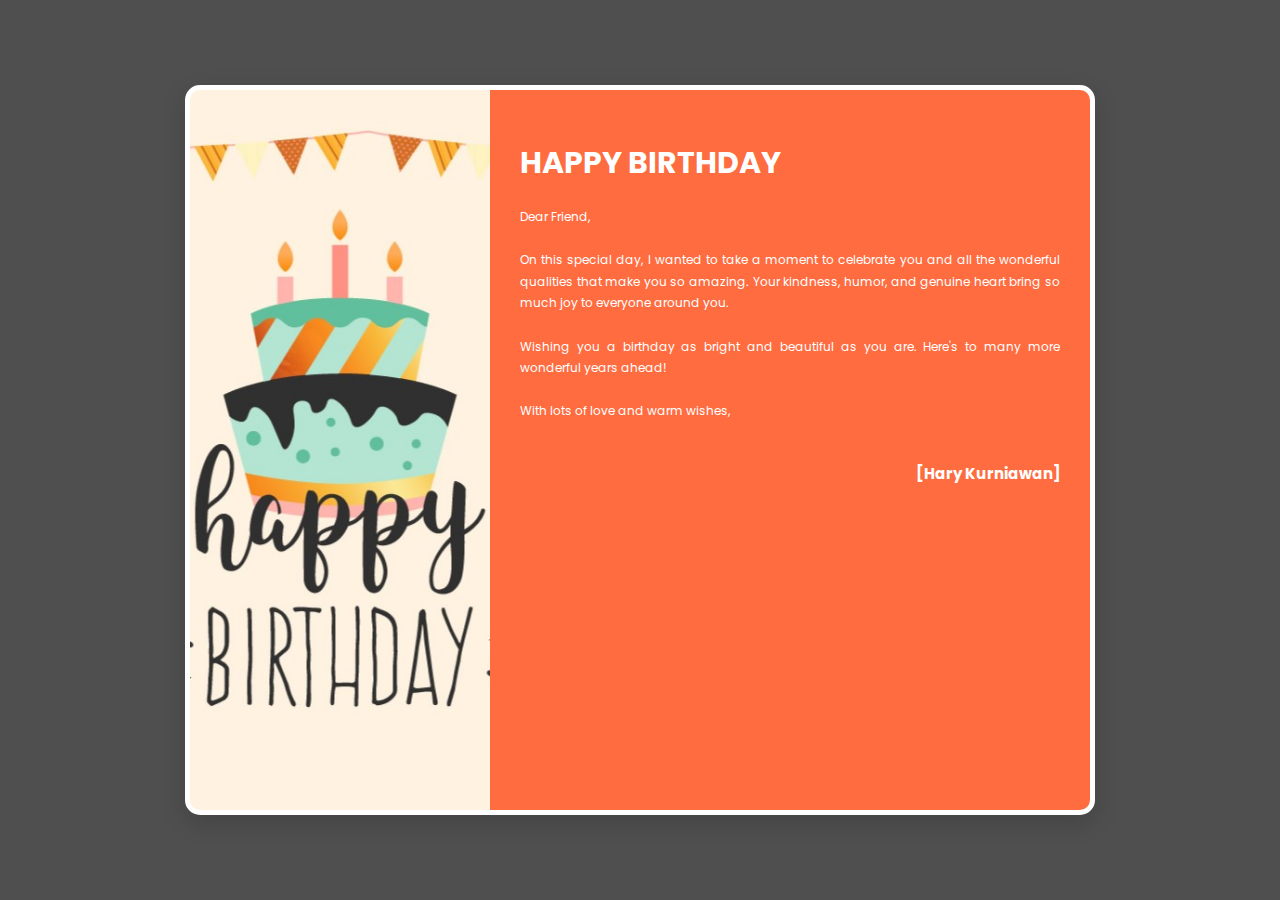
<file: index.html>
<!DOCTYPE html>
<html lang="en">

<head>
    <meta charset="UTF-8">
    <meta name="viewport" content="width=device-width, initial-scale=1.0">
    <title>Birthday Card</title>
    <link href="https://fonts.googleapis.com/css2?family=Galada&family=Poppins:ital,wght@0,100;0,200;0,300;0,400;0,500;0,600;0,700;0,800;0,900&display=swap" rel="stylesheet">
    <link rel="stylesheet" href="./css/style.css">
</head>

<body>

    <main>
        <section>
            <div class="card">
                <img src="./images/poster.jpg">
                <div class="card-content">
                    <h1>HAPPY BIRTHDAY</h1>
                    <p>Dear Friend,<br><br>
                        On this special day, I wanted to take a moment to celebrate you and all the wonderful qualities
                        that make you so amazing. Your kindness, humor, and genuine heart bring so much joy to everyone
                        around you.<br><br>
                        Wishing you a birthday as bright and beautiful as you are. Here's to many more wonderful years ahead!<br><br>
                        With lots of love and warm wishes,
                    </p>
                    <div class="name">
                        <b>[Hary Kurniawan] </b>
                    </div>
                </div>
            </div>
        </section>
    </main>

</body>

</html>
</file>
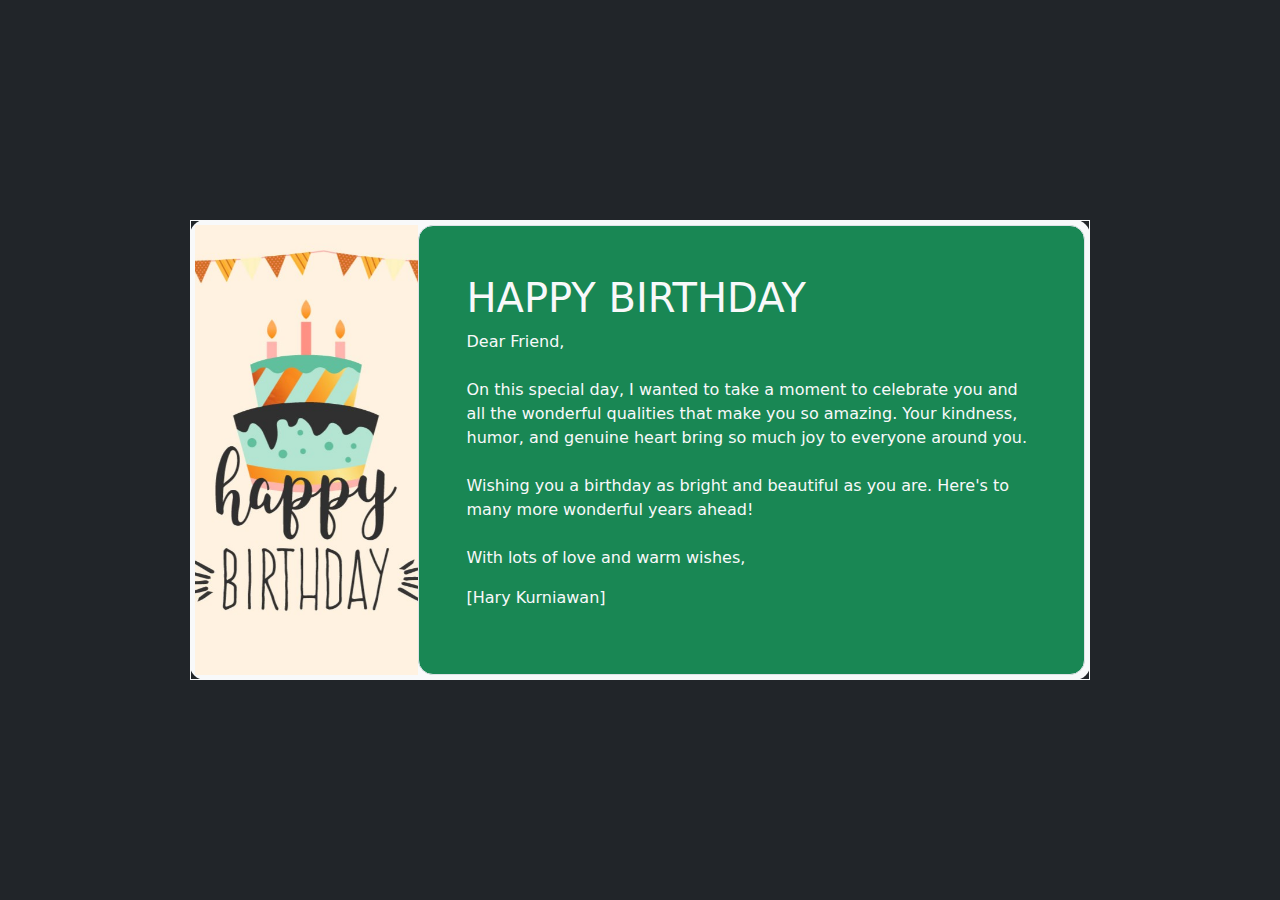
<file: bootstrap/index.html>
<!DOCTYPE html>
<html lang="en">

<head>
    <meta charset="UTF-8">
    <meta name="viewport" content="width=device-width, initial-scale=1.0">
    <title>Birthday Card</title>
    <link href="https://cdn.jsdelivr.net/npm/bootstrap@5.3.3/dist/css/bootstrap.min.css" rel="stylesheet" integrity="sha384-QWTKZyjpPEjISv5WaRU9OFeRpok6YctnYmDr5pNlyT2bRjXh0JMhjY6hW+ALEwIH" crossorigin="anonymous">
</head>

<body class="bg-dark text-light d-flex justify-content-center align-items-center" style="height: 100vh;">

    <main class="container ">
        <div class="d-flex justify-content-center  ">

            <div class="bg-light text-dark" style=" max-width: 900px; border-radius: 15px;">
                
                <div class="d-flex border border-light p-1 ">
                    
                    <div class="col-md-3 bg-dark">
                        <img src="./images/poster.jpg" class="card-img w-100 bg-dark img-fluid" style="height: 100%; object-fit: cover;">
                    </div>

                    <div class="bg-success ml-2 text-light p-5 border" style="border-radius: 15px;">
                        <div>
                            <h1>HAPPY BIRTHDAY</h1>
                            <p >Dear Friend,<br><br>
                                On this special day, I wanted to take a moment to celebrate you and all the wonderful
                                qualities that make you so amazing. Your kindness, humor, and genuine heart bring so much
                                joy to everyone around you.<br><br>
                                Wishing you a birthday as bright and beautiful as you are. Here's to many more wonderful
                                years ahead!<br><br>
                                With lots of love and warm wishes,
                            </p>
                            <p >[Hary Kurniawan]</p>
                        </div>
                    </div>

                </div>
            </div>
        </div>
    </main>

    <script src="https://cdn.jsdelivr.net/npm/bootstrap@5.3.3/dist/js/bootstrap.bundle.min.js" integrity="sha384-YvpcrYf0tY3lHB60NNkmXc5s9fDVZLESaAA55NDzOxhy9GkcIdslK1eN7N6jIeHz" crossorigin="anonymous"></script>
</body>

</html>
</file>
<file: css/style.css>
body {
    font-family: 'Poppins', sans-serif;
    background-color: #504F4F;
    margin: 0;
    padding: 0;
    height: 100vh;
    display: flex;
    justify-content: center;
    align-items: center;
}

.card {
    height: 80vh;
    max-width: 900px;
    display: flex;
    margin: 20px;
    background-color: #fff;
    border: 5px solid #fff;
    border-radius: 15px;
    box-shadow: 0 8px 24px rgba(0, 0, 0, 0.15);
    overflow: hidden;
}

.card img {
    max-width: 300px;
    object-fit: cover;
}

.card-content {
    padding: 30px;
    flex: 1;
    background: #ff6c3f;
}

h1 {
    font-size: 30px;
    color: #fff;
    margin-bottom: 20px;
}

p {
    font-size: 12px;
    line-height: 1.8;
    color: #fff;
    text-align: justify;
}

.name {
    margin-top: 40px;
    font-size: 15px;
    color: #ffffff;
    text-align: right;
}

@media (max-width: 768px) {
    .card {
        flex-direction: column;
    }

    .card img {
        max-width: 100%;
        height: 10%;
    }
}

@media (max-width: 380px) {
    h1{
        font-size: 20px;
    }
    p {
        font-size: 10px;
    }
    .name {
        font-size: 11px;
    }
}
</file>
